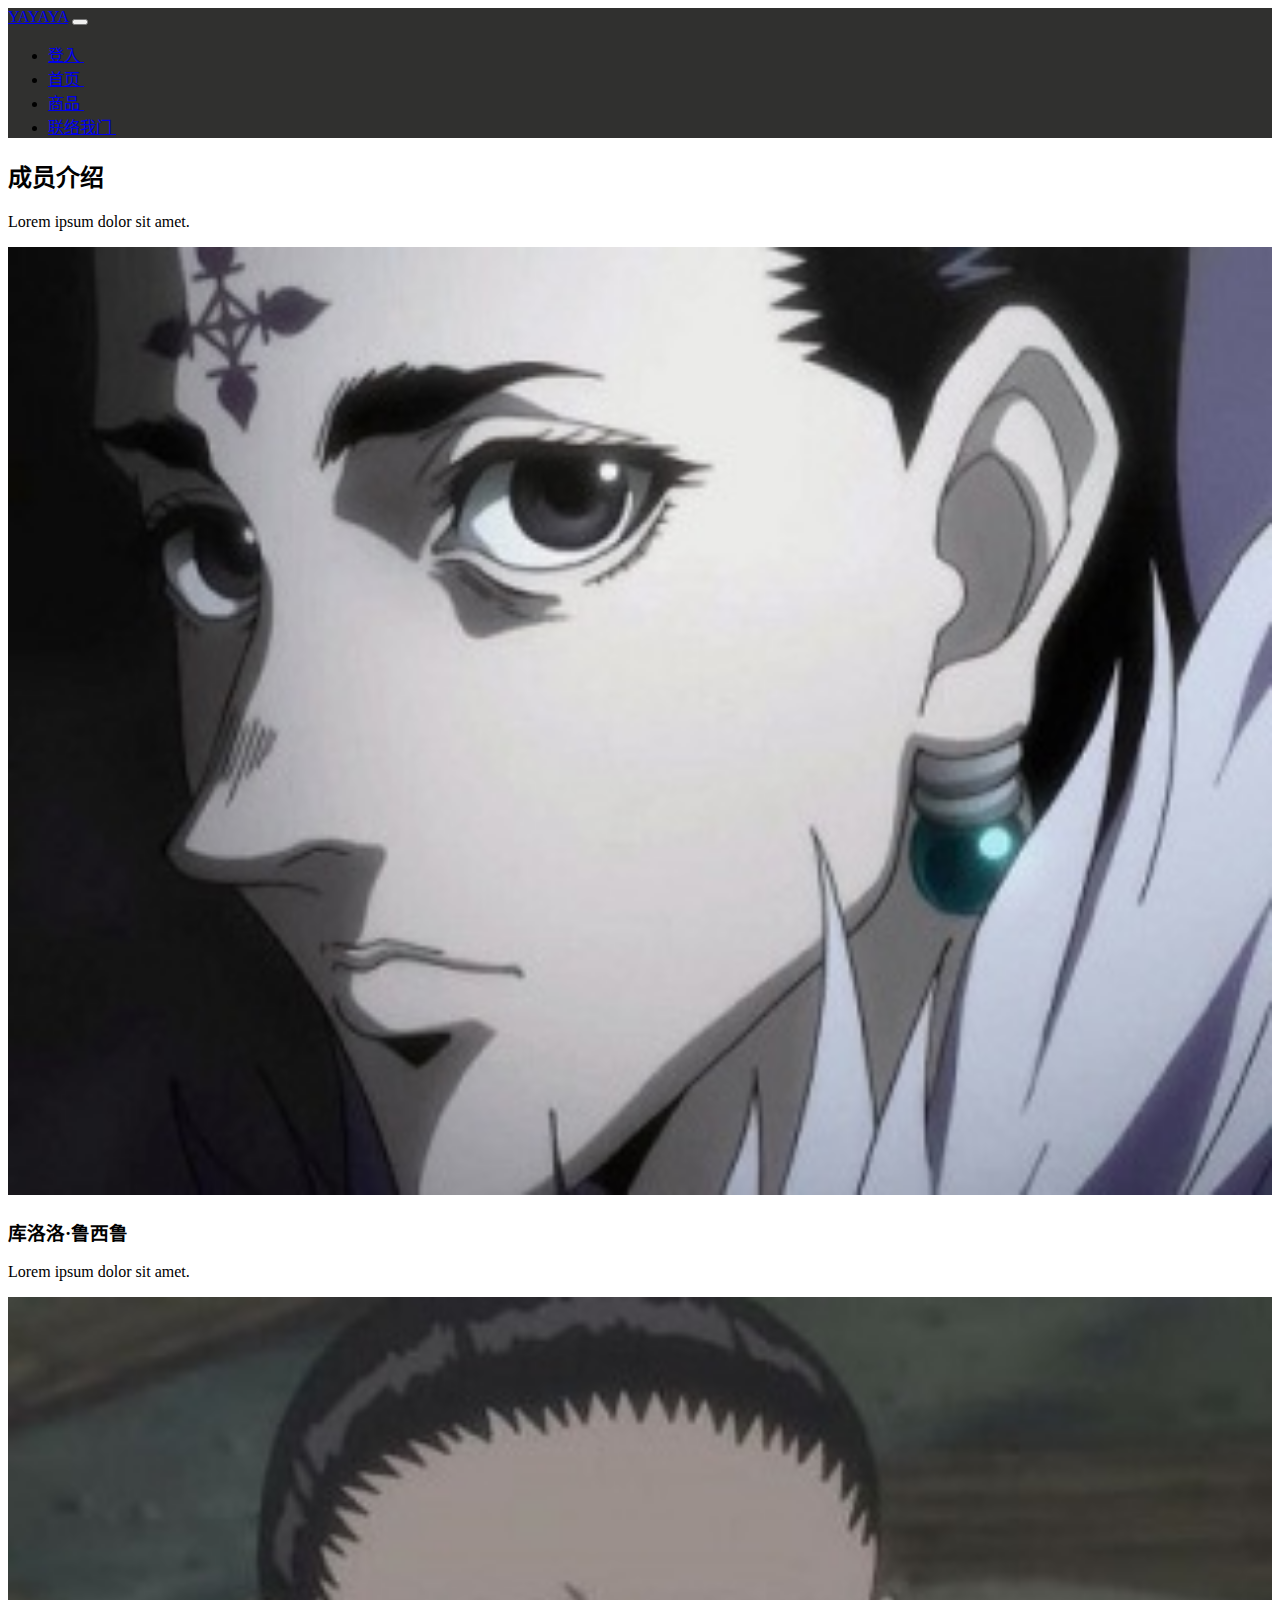
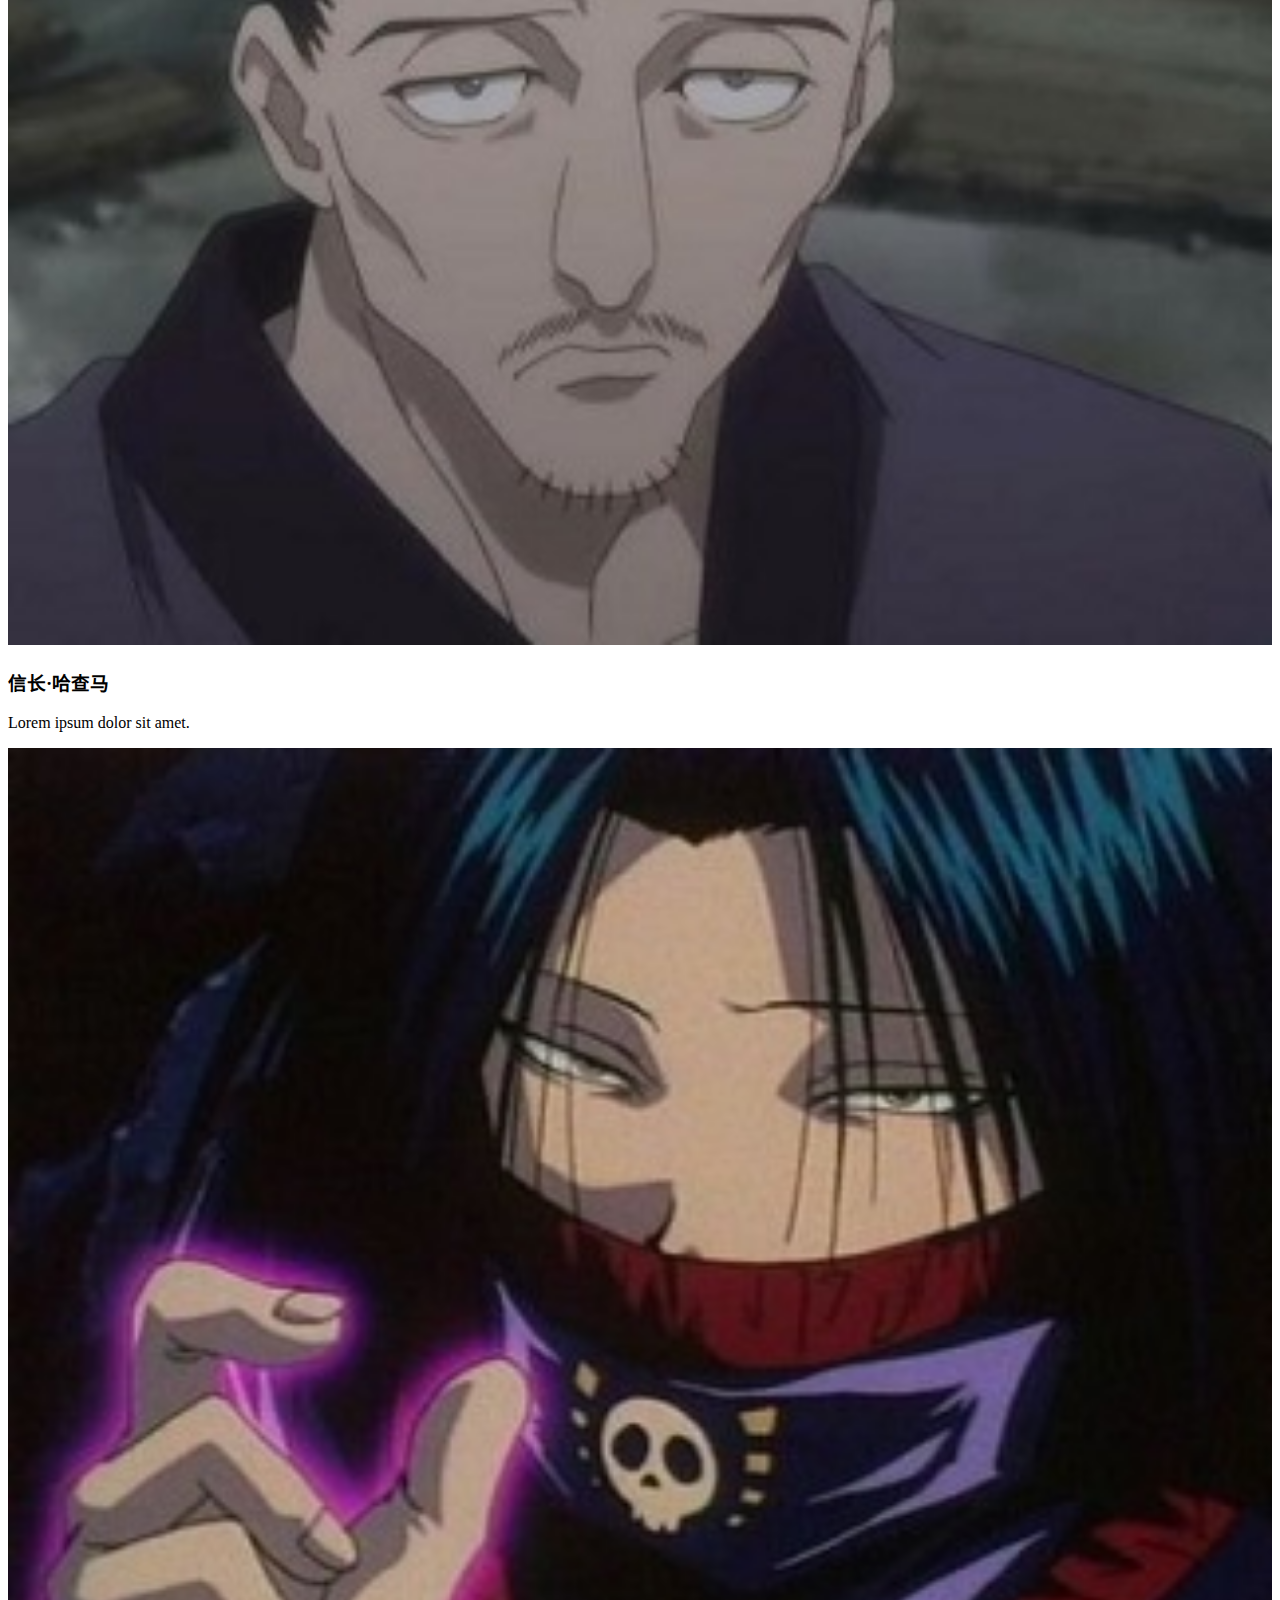
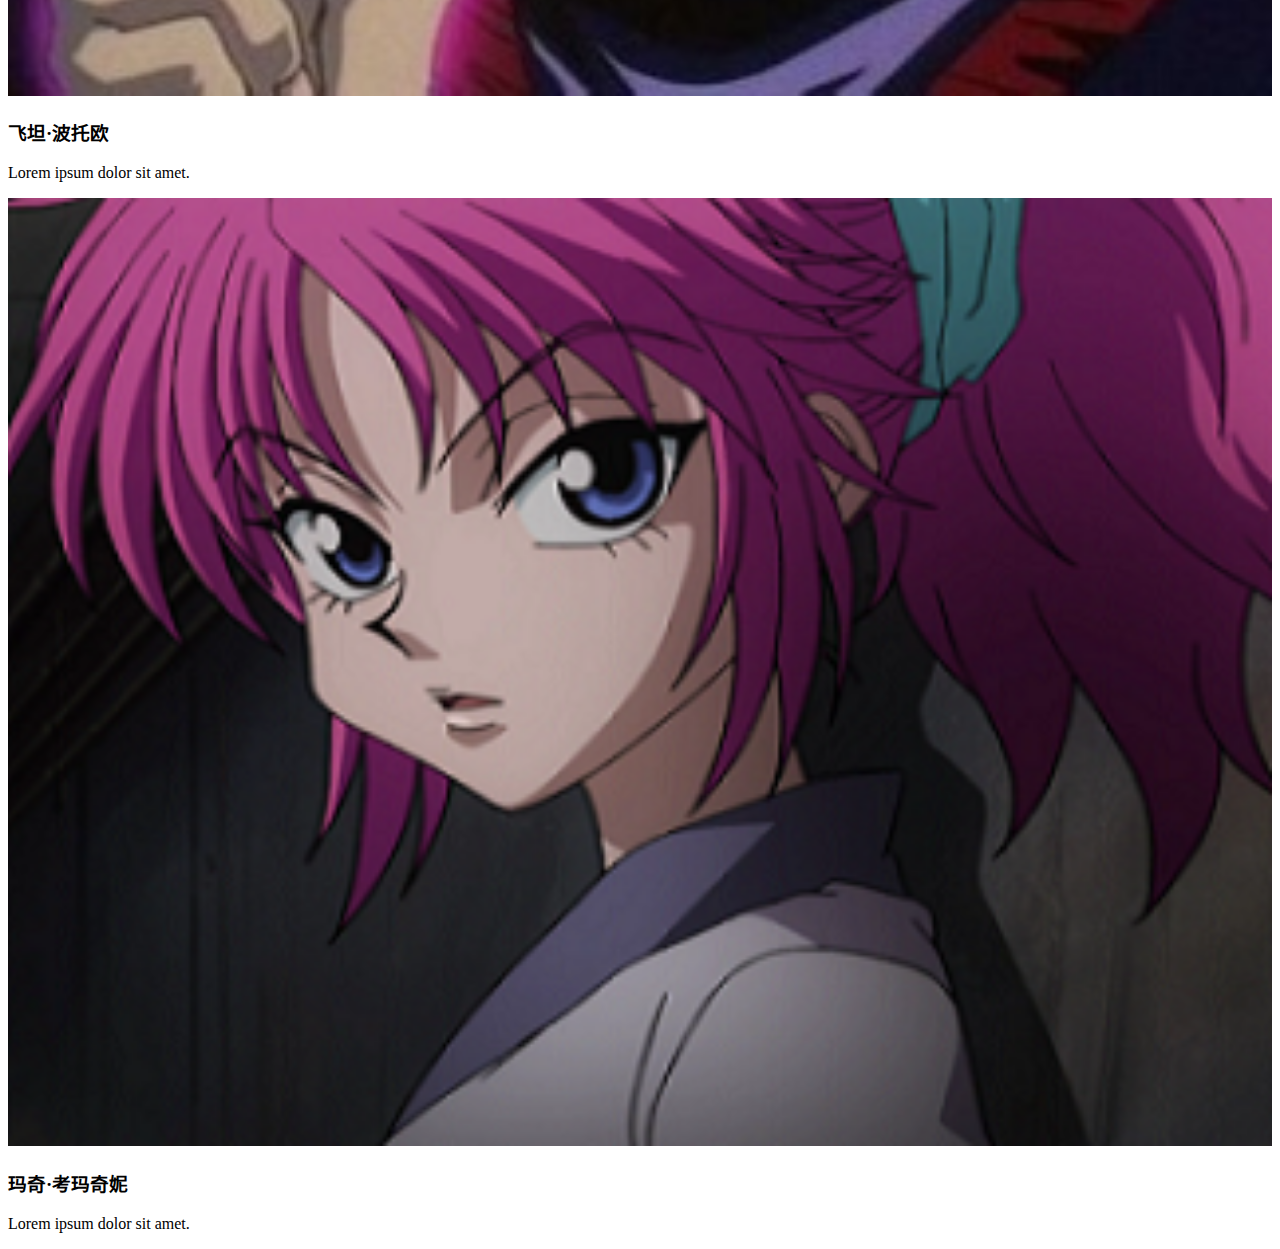
<file: 模仿网页/作品/htmls/commodity.html>
<!DOCTYPE html>
<html lang="zh-TW">
<head>
    <meta charset="UTF-8">
    <meta http-equiv="X-UA-Compatible" content="IE=edge"/>
    <meta name="viewport" content="width=device-width, initial-scale=1.0">
    <title>store</title>
    <link href="https://cdn.jsdelivr.net/npm/bootstrap@5.2.3/dist/css/bootstrap.min.css" rel="stylesheet" integrity="sha384-rbsA2VBKQhggwzxH7pPCaAqO46MgnOM80zW1RWuH61DGLwZJEdK2Kadq2F9CUG65" crossorigin="anonymous">
    <link rel="stylesheet" href="/模仿网页/作品/CSS/commodity.css">
    <link rel="stylesheet" href="/模仿网页/作品/CSS/scrollToTopBtn.css">

</head>
<body>
    <nav id="header" class="navbar navbar-expand-lg navbar-dark  ">

        <div class="container">
        <a href="#" class="navbar-brand">YAYAYA</a>

        <button class="navbar-toggler" type="button"data-bs-toggle="collapse"data-bs-target="#navmenu">
            <span class="navbar-toggler-icon"></span>
        </button> 

        <div class="collapse navbar-collapse" id="navmenu">
            <ul class="navbar-nav ms-auto">
              <li class="nav-item"><div class="nav-like"><a href="/模仿网页/作品/htmls/login.html" class="nav-like text-decoration-none text-white fw-cold">登入&nbsp;</a></div></li>
              <li class="nav-item"><div class="nav-like"><a href="/模仿网页/作品/htmls/index.html" class="nav-like text-decoration-none text-white fw-cold">首页&nbsp;</a></div></li>
              <li class="nav-item"><div class="nav-like"><a href="/模仿网页/作品/htmls/commodity.html"class="nav-like text-decoration-none text-white fw-cold">商品&nbsp;</a></div></li>
              <li class="nav-item"><div class="nav-like"><a href="/模仿网页/作品/htmls/messageBoard.html" class="nav-like text-decoration-none text-white ">联络我门&nbsp;</a></div></li>
            </ul>
        </div>
        </div>
    </nav>
    <!--成员介绍开始-->
    <section class="p-5 bg-primary ">
        <div class="container">
          <h2 class="text-center text-dark">成员介绍</h2>
          
          <p class="mb-5 text-center text-dark ">Lorem ipsum dolor sit amet.</p>
        
          <div id="PlayersCard" class="row g-4 d-flex">
            <div class="col-md-6 col-lg-3">
              <div class="card bg-light ">
                <div class="card-body text-center flex-fill h-50%">
                  <img id="Kuroko" src="/模仿网页/作品/img/库洛洛·鲁西鲁.jpg " class=" mb-3 rounded-circle" style="cursor: pointer;" />
                  <h3 class="card-title">库洛洛·鲁西鲁</h3>
                  <p class="card-text">
                    Lorem ipsum dolor sit amet.
                  </p>          
                </div>
              </div>
            </div>
            <div class="col-md-6 col-lg-3">
              <div class="card bg-light ">
                <div class="card-body text-center flex-fill h-50%">
                  <img src="/模仿网页/作品/img/信长·哈查马.jpg" class=" mb-3 rounded-circle" style="cursor: pointer;"/>
                  <h3 class="card-title">信长·哈查马</h3>
                  <p class="card-text">
                    Lorem ipsum dolor sit amet.
                  </p>          
                </div>
              </div>
            </div>
            <div class="col-md-6 col-lg-3">
              <div class="card bg-light ">
                <div class="card-body text-center flex-fill h-50%">
                <img src="/模仿网页/作品/img/飞坦·波托欧.jpg " class=" mb-3 rounded-circle" style="cursor: pointer;"/>
                <h3 class="card-title">飞坦·波托欧</h3>
                <p class="card-text">
                  Lorem ipsum dolor sit amet.
                </p>          
              </div>
            </div>
          </div>
            <div class="col-md-6 col-lg-3">
              <div class="card bg-light ">
              <div class="card-body text-center flex-fill h-50%">
                <img src="/模仿网页/作品/img/玛奇·考玛奇妮.png " class=" mb-3 rounded-circle" style="cursor: pointer;"/>
                <h3 class="card-title">玛奇·考玛奇妮</h3>
                <p class="card-text">
                  Lorem ipsum dolor sit amet.
                </p>          
              </div>
            </div>
           </div> 
          </div>  
        </div> 
      </section>
      <button id="scrollToTopBtn" onclick="scrollToTop()">Top</button>
      <script src="/模仿网页/作品/js/scrollToTopButton.js"></script>
      <!--成员介绍结束-->
      <script src="/模仿网页/作品/js/commodity.js"></script>
      <script src="https://cdn.jsdelivr.net/npm/bootstrap@5.2.3/dist/js/bootstrap.bundle.min.js" integrity="sha384-kenU1KFdBIe4zVF0s0G1M5b4hcpxyD9F7jL+jjXkk+Q2h455rYXK/7HAuoJl+0I4" crossorigin="anonymous"></script>    
</body>
</html>
</file>
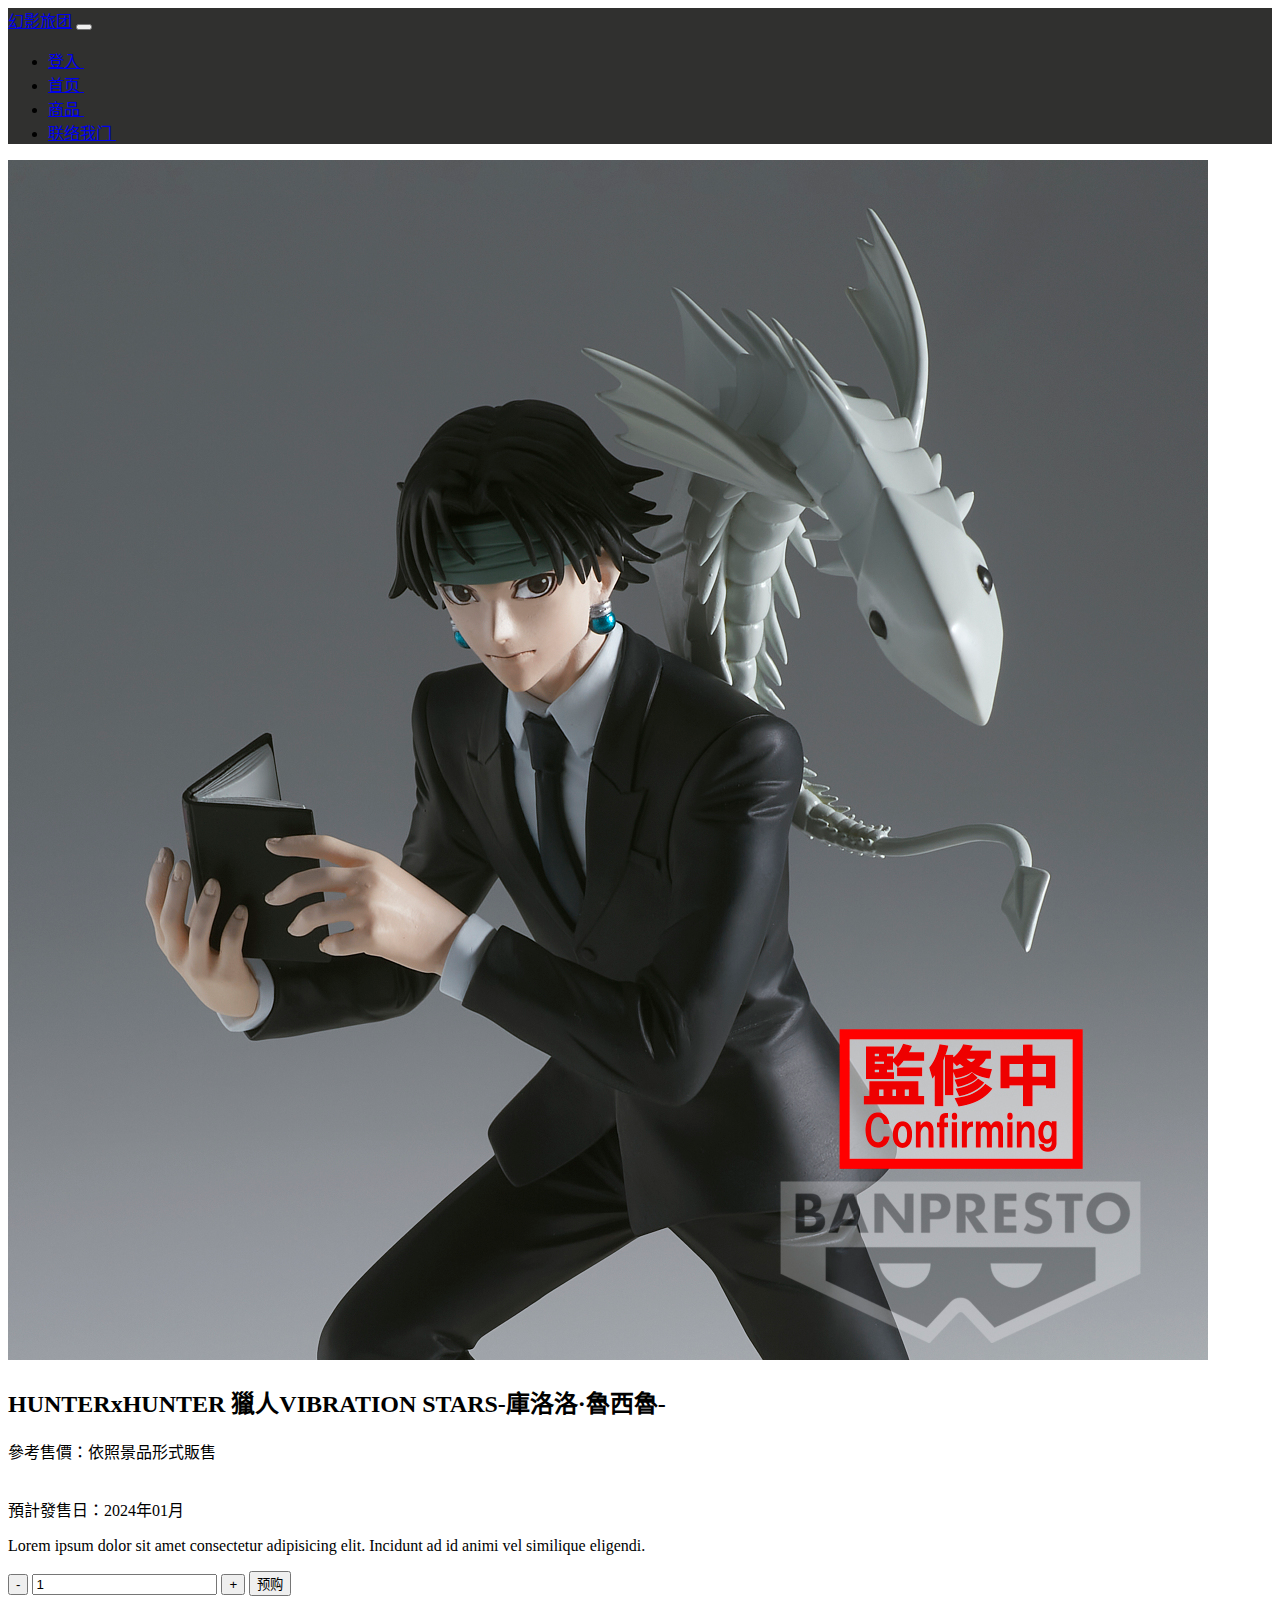
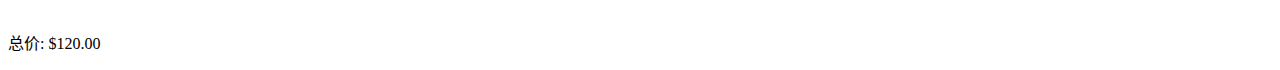
<file: 模仿网页/作品/htmls/Kuroko.html>
<!DOCTYPE html>
<html lang="zh-TW">
<head>
    <meta charset="UTF-8">
    <meta http-equiv="X-UA-Compatible" content="IE=edge"/>
    <meta name="viewport" content="width=device-width, initial-scale=1.0">
    <title>store</title>
    <link href="https://cdn.jsdelivr.net/npm/bootstrap@5.2.3/dist/css/bootstrap.min.css" rel="stylesheet" integrity="sha384-rbsA2VBKQhggwzxH7pPCaAqO46MgnOM80zW1RWuH61DGLwZJEdK2Kadq2F9CUG65" crossorigin="anonymous">
    <link rel="stylesheet" href="/模仿网页/作品/CSS/commodity.css">
    <link rel="stylesheet" href="/模仿网页/作品/CSS/scrollToTopBtn.css">
</head>
<body>  
    <!--导览页-->
    <nav id="header" class="navbar navbar-expand-lg navbar-dark bg-dark  ">

        <div class="container">
        <a href="/模仿网页/作品/htmls/index.html" class="navbar-brand">幻影旅团</a>

        <button class="navbar-toggler" type="button"data-bs-toggle="collapse"data-bs-target="#navmenu">
            <span class="navbar-toggler-icon"></span>
        </button> 

        <div class="collapse navbar-collapse" id="navmenu">
            <ul class="navbar-nav ms-auto text-decoration-none text-white fw-cold">
                <li class="nav-item"><div class="nav-like"><a href="/模仿网页/作品/htmls/login.html" class="nav-like text-decoration-none text-white fw-cold">登入&nbsp;</a></div></li>
                <li class="nav-item"><div class="nav-like"><a href="/模仿网页/作品/htmls/index.html" class="nav-like text-decoration-none text-white fw-cold">首页&nbsp;</a></div></li>
                <li class="nav-item"><div class="nav-like"><a href="/模仿网页/作品/htmls/commodity.html"class="nav-like text-decoration-none text-white fw-cold">商品&nbsp;</a></div></li>
                <li class="nav-item"><div class="nav-like"><a href="/模仿网页/作品/htmls/messageBoard.html" class="nav-like text-decoration-none text-white ">联络我门&nbsp;</a></div></li>
            </ul>
        </div>
        </div>
    </nav>
    <!--商品-->
    <section class="p-5">
        <div class="container">
            <div class="row align-items-center justifly-content-between">
                <div class="col-md">
                    <img src="/模仿网页/作品/img/Kuroko/Kuroko.jpg" alt="1" class="img-fluid">
                </div>
                <div class="col-md p-5">
                    <h2>HUNTERxHUNTER 獵人VIBRATION STARS-庫洛洛·魯西魯-</h2> 
                    <p class="lead">參考售價：依照景品形式販售</p><br>預計發售日：2024年01月</p>
                    <p>Lorem ipsum dolor sit amet consectetur adipisicing elit. Incidunt ad id animi vel similique eligendi.</p>
                    <div>
                        <button onclick="decrementQuantity()">-</button>
                        <input type="text" id="quantity" value="1" readonly>
                        <button onclick="incrementQuantity()">+</button>
                        <button id="pre-order">预购</button>
                        <!-- 购物车总价 -->                      
                        <p><br>总价: $<span id="totalPrice">120.00</span></p>
                       </div>
                
                </div>
            </div>           
        </div>
       
    </section>

    <button id="scrollToTopBtn" onclick="scrollToTop()">Top</button>
    <script src="/模仿网页/作品/js/scrollToTopButton.js"></script>
    <script src="/模仿网页/作品/js/Kuroko.js"></script>
    <script src="https://cdn.jsdelivr.net/npm/bootstrap@5.2.3/dist/js/bootstrap.bundle.min.js" integrity="sha384-kenU1KFdBIe4zVF0s0G1M5b4hcpxyD9F7jL+jjXkk+Q2h455rYXK/7HAuoJl+0I4" crossorigin="anonymous"></script>    
</body>
</html>
</file>
<file: 模仿网页/作品/CSS/commodity.css>
@media (min-width:768px){
    .news-input{
     width: 50%;
     .card-body{
         height: 300px;
         width: auto;
     }
    }
 }
 #header{
     background-color: rgb(48, 48, 47);
 }
 #PlayersCard {
    max-width: 100%;
    
    object-fit: cover; /* 保持图片比例并填充整个容器 */
    
}
  
#PlayersCard img {
    width: 100%;
    height: 100%;
}
#A img {
    width: 100%;
    height: 200px; /* 设置固定的高度 */
    object-fit: cover; /* 保持图片比例并填充整个容器 */
  }
</file>
<file: 模仿网页/作品/CSS/scrollToTopBtn.css>
#scrollToTopBtn {
    position: fixed;
    bottom: 20px;
    right: 20px;
    display: none;
    background-color: #c25710;
    color: #fff;
    border: none;
    border-radius: 5px;
    padding: 10px 15px;
    cursor: pointer;
}
</file>
